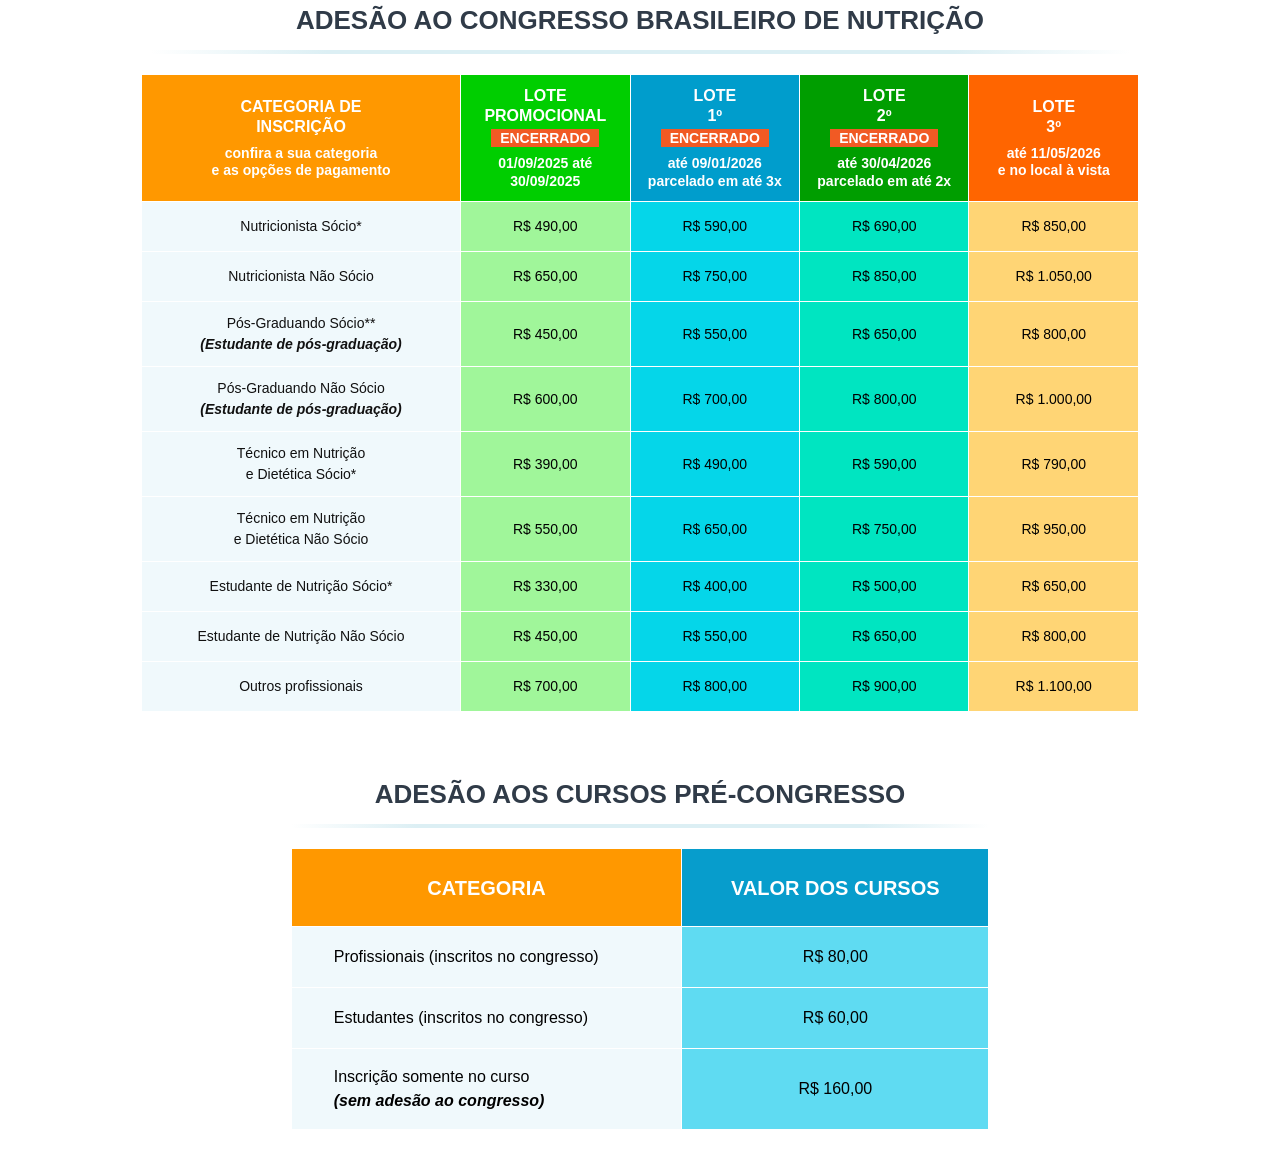
<file: trabalho02/index.html>
<!DOCTYPE html>
<html lang="pt-br">
<head>
    <meta charset="UTF-8">
    <meta name="viewport" content="width=device-width, initial-scale=1.0">
    <title>Tabelas - CONBRAN</title>
    <link href="https://cdn.jsdelivr.net/npm/bootstrap@5.3.3/dist/css/bootstrap.min.css" rel="stylesheet">
    <link rel="stylesheet" href="css/style.css">
</head>
<body>
    <main class="container-fluid tabelas-container">

        <section class="tabela-inscricao" aria-label="Tabela de inscrição e lotes">
            <h2 class="titulo-tabela">ADESÃO AO CONGRESSO BRASILEIRO DE NUTRIÇÃO</h2>
            <div class="table-responsive">
                <table class="table mb-0 tabela-lotes">
                    <caption class="visually-hidden">Categoria de inscrição e valores dos lotes do Congresso Brasileiro de Nutrição.</caption>
                    <thead>
                        <tr>
                            <th scope="col" class="cabecalho-categoria">
                                CATEGORIA DE<br>INSCRIÇÃO
                                <span>confira a sua categoria<br>e as opções de pagamento</span>
                            </th>
                            <th scope="col" class="cabecalho-promocional">
                                LOTE<br>PROMOCIONAL
                                <span class="status-lote">ENCERRADO</span>
                                <span>01/09/2025 até<br>30/09/2025</span>
                            </th>
                            <th scope="col" class="cabecalho-lote-um">
                                LOTE<br>1º
                                <span class="status-lote">ENCERRADO</span>
                                <span>até 09/01/2026<br>parcelado em até 3x</span>
                            </th>
                            <th scope="col" class="cabecalho-lote-dois">
                                LOTE<br>2º
                                <span class="status-lote">ENCERRADO</span>
                                <span>até 30/04/2026<br>parcelado em até 2x</span>
                            </th>
                            <th scope="col" class="cabecalho-lote-tres">
                                LOTE<br>3º
                                <span>até 11/05/2026<br>e no local à vista</span>
                            </th>
                        </tr>
                    </thead>
                    <tbody>
                        <tr>
                            <th scope="row" class="categoria-linha">Nutricionista Sócio*</th>
                            <td class="valor-promocional">R$ 490,00</td>
                            <td class="valor-lote-um">R$ 590,00</td>
                            <td class="valor-lote-dois">R$ 690,00</td>
                            <td class="valor-lote-tres">R$ 850,00</td>
                        </tr>
                        <tr>
                            <th scope="row" class="categoria-linha">Nutricionista Não Sócio</th>
                            <td class="valor-promocional">R$ 650,00</td>
                            <td class="valor-lote-um">R$ 750,00</td>
                            <td class="valor-lote-dois">R$ 850,00</td>
                            <td class="valor-lote-tres">R$ 1.050,00</td>
                        </tr>
                        <tr>
                            <th scope="row" class="categoria-linha">
                                Pós-Graduando Sócio**<br>
                                <em>(Estudante de pós-graduação)</em>
                            </th>
                            <td class="valor-promocional">R$ 450,00</td>
                            <td class="valor-lote-um">R$ 550,00</td>
                            <td class="valor-lote-dois">R$ 650,00</td>
                            <td class="valor-lote-tres">R$ 800,00</td>
                        </tr>
                        <tr>
                            <th scope="row" class="categoria-linha">
                                Pós-Graduando Não Sócio<br>
                                <em>(Estudante de pós-graduação)</em>
                            </th>
                            <td class="valor-promocional">R$ 600,00</td>
                            <td class="valor-lote-um">R$ 700,00</td>
                            <td class="valor-lote-dois">R$ 800,00</td>
                            <td class="valor-lote-tres">R$ 1.000,00</td>
                        </tr>
                        <tr>
                            <th scope="row" class="categoria-linha">
                                Técnico em Nutrição<br>e Dietética Sócio*
                            </th>
                            <td class="valor-promocional">R$ 390,00</td>
                            <td class="valor-lote-um">R$ 490,00</td>
                            <td class="valor-lote-dois">R$ 590,00</td>
                            <td class="valor-lote-tres">R$ 790,00</td>
                        </tr>
                        <tr>
                            <th scope="row" class="categoria-linha">
                                Técnico em Nutrição<br>e Dietética Não Sócio
                            </th>
                            <td class="valor-promocional">R$ 550,00</td>
                            <td class="valor-lote-um">R$ 650,00</td>
                            <td class="valor-lote-dois">R$ 750,00</td>
                            <td class="valor-lote-tres">R$ 950,00</td>
                        </tr>
                        <tr>
                            <th scope="row" class="categoria-linha">Estudante de Nutrição Sócio*</th>
                            <td class="valor-promocional">R$ 330,00</td>
                            <td class="valor-lote-um">R$ 400,00</td>
                            <td class="valor-lote-dois">R$ 500,00</td>
                            <td class="valor-lote-tres">R$ 650,00</td>
                        </tr>
                        <tr>
                            <th scope="row" class="categoria-linha">Estudante de Nutrição Não Sócio</th>
                            <td class="valor-promocional">R$ 450,00</td>
                            <td class="valor-lote-um">R$ 550,00</td>
                            <td class="valor-lote-dois">R$ 650,00</td>
                            <td class="valor-lote-tres">R$ 800,00</td>
                        </tr>
                        <tr>
                            <th scope="row" class="categoria-linha">Outros profissionais</th>
                            <td class="valor-promocional">R$ 700,00</td>
                            <td class="valor-lote-um">R$ 800,00</td>
                            <td class="valor-lote-dois">R$ 900,00</td>
                            <td class="valor-lote-tres">R$ 1.100,00</td>
                        </tr>
                    </tbody>
                </table>
            </div>

        </section>


    
        <section class="tabela-cursos" aria-label="Tabela de valores dos cursos pré-congresso">
            <h2 class="titulo-tabela">ADESÃO AOS CURSOS PRÉ-CONGRESSO</h2>
            <div class="table-responsive">
                <table class="table mb-0 tabela-valores-cursos">
                    <caption class="visually-hidden">Categorias e valores dos cursos pré-congresso.</caption>
                    <thead>
                        <tr>
                            <th scope="col" class="cabecalho-categoria-cursos">CATEGORIA</th>
                            <th scope="col" class="cabecalho-valor-cursos">VALOR DOS CURSOS</th>
                        </tr>
                    </thead>
                    <tbody>
                        <tr>
                            <td>Profissionais (inscritos no congresso)</td>
                            <td>R$ 80,00</td>
                        </tr>
                        <tr>
                            <td>Estudantes (inscritos no congresso)</td>
                            <td>R$ 60,00</td>
                        </tr>
                        <tr>
                            <td>Inscrição somente no curso<br><em>(sem adesão ao congresso)</em></td>
                            <td>R$ 160,00</td>
                        </tr>
                    </tbody>
                </table>
            </div>
        </section>

    </main>
</body>
</html>
</file>
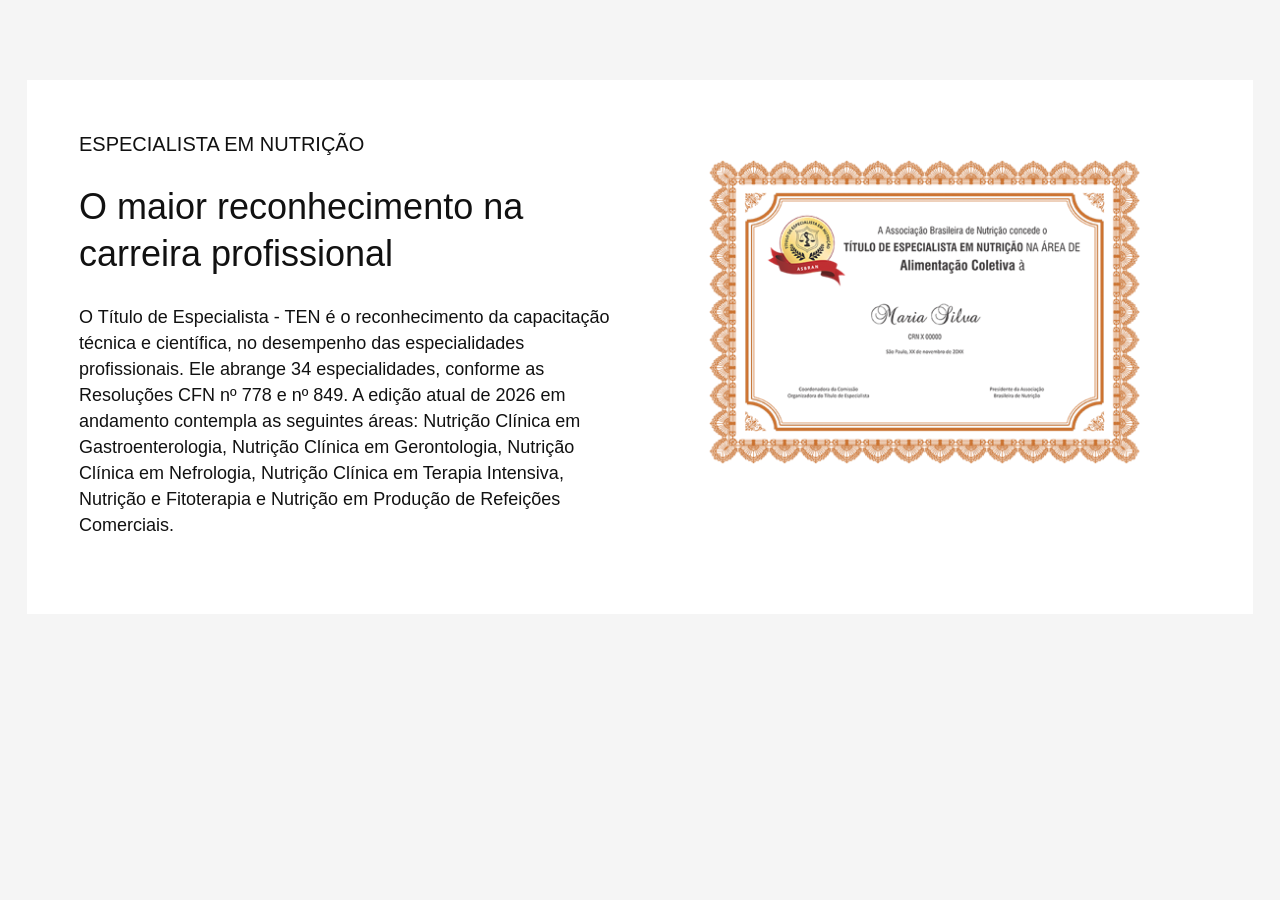
<file: trabalho01/asbran.html>
<!DOCTYPE html>
<html lang="pt-br">

<head>
    <meta charset="UTF-8">
    <meta name="viewport" content="width=device-width, initial-scale=1.0">
    <title>ASBRAN - Título e Certificação</title>
    <link rel="stylesheet" href="css/bootstrap.min.css">
    <link rel="stylesheet" href="css/estilo2.css">
</head>

<body>

    <section class="secao-titulo">
    <div class="container-fluid">
        <div class="area-titulo">
            <div class="row align-items-start">
                <div class="col-12 col-md-6 texto-titulo">

                    <h5>ESPECIALISTA EM NUTRIÇÃO</h5>

                    <h2>O maior reconhecimento na carreira profissional</h2>
                    <p>
                        O Título de Especialista - TEN é o reconhecimento da capacitação
                        técnica e científica, no desempenho das especialidades profissionais.
                        Ele abrange 34 especialidades, conforme as Resoluções CFN nº 778
                        e nº 849. A edição atual de 2026 em andamento contempla as seguintes
                        áreas: Nutrição Clínica em Gastroenterologia, Nutrição Clínica em
                        Gerontologia, Nutrição Clínica em Nefrologia, Nutrição Clínica em
                        Terapia Intensiva, Nutrição e Fitoterapia e Nutrição em Produção
                        de Refeições Comerciais.
                    </p>

                </div>

                <div class="col-12 col-md-6 imagem-titulo">
                    <img src="imagens/Diploma.png" alt="Diploma de especialista em nutrição" class="img-fluid">
                </div>
            </div>
        </div>
    </div>
</section>
</body>

</html>
</file>
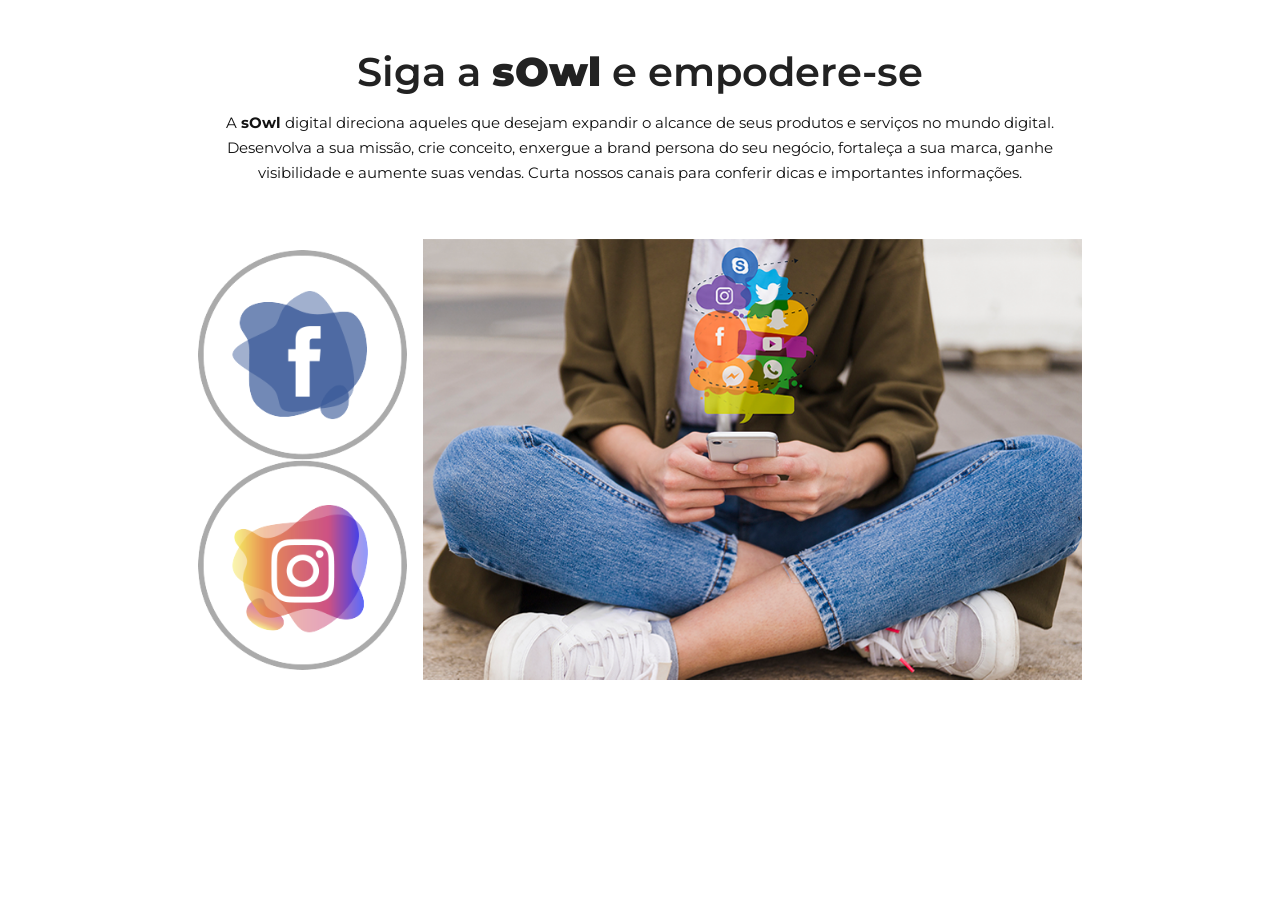
<file: trabalho01/sowl.html>
<!DOCTYPE html>
<html lang="pt-br">

<head>
    <meta charset="UTF-8">
    <meta name="viewport" content="width=device-width, initial-scale=1.0">
    <title>Sowl - Channel</title>
    <link rel="stylesheet" href="css/bootstrap.min.css">
    <link rel="preconnect" href="https://fonts.googleapis.com">
    <link rel="preconnect" href="https://fonts.gstatic.com" crossorigin>
    <link href="https://fonts.googleapis.com/css2?family=Montserrat:wght@400;500;600;700&display=swap" rel="stylesheet">
    <link rel="stylesheet" href="css/estilo.css">
</head>

<body>
    <section class="channel-section py-5">
        <div class="container">
            <div class="row">
                <div class="col-12 text-center">
                    <h1 class="channel-title">Siga a <b>sOwl</b> e empodere-se</h1>
                    
                    <p class="channel-description">
                        A <b>sOwl</b> digital direciona aqueles que desejam expandir o alcance de seus produtos e serviços no
                        mundo digital. Desenvolva a sua missão, crie conceito, enxergue a brand persona do seu negócio,
                        fortaleça a sua marca, ganhe visibilidade e aumente suas vendas. Curta nossos canais para
                        conferir dicas e importantes informações.
                    </p>
                </div>
            </div>

            <div class="row channel-content justify-content-center align-items-center g-3">
                <div class="col-md-3 text-center" >

                    <a href="https://www.facebook.com/sowl-digital-120995902902247" target="_blank">
                        <img src="imagens/facebook.png" alt="Facebook da sOwl" class="img-fluid">
                    </a>

                    <a href="https://www.instagram.com/sowl.digital" target="_blank">
                        <img src="imagens/instagram.png" alt="Instagram da sOwl" class="img-fluid">
                    </a>

                </div>

                <div class="col-md mt-xs-5 d-none d-sm-block ">
                    <img src="imagens/foto-canais.png" alt="Pessoa sentada usando um celular com ícones de redes sociais" class="img-fluid">
                </div>
            </div>
        </div>
    </section>
</body>

</html>
</file>
<file: trabalho02/css/style.css>
* {
    box-sizing: border-box;
}

html,
body {
    margin: 0;
    padding: 0;
    max-width: 100%;
    overflow-x: hidden;
    scrollbar-width: none;
}

html::-webkit-scrollbar,
body::-webkit-scrollbar {
    display: none;
}

body {
    background-color: #ffffff;
    color: #111111;
    font-family: Arial, Helvetica, sans-serif;
}

.tabelas-container {
    width: 100%;
    max-width: 1010px;
    margin: 0 auto;
    padding: 5px 6px 20px;
}

.table-responsive {
    overflow: visible;
}


.titulo-tabela {
    margin: 0 0 18px;
    color: #303b48;
    font-family: Arial, Helvetica, sans-serif;
    font-size: 26px;
    font-weight: 700;
    line-height: 1.2;
    text-align: center;
    text-transform: uppercase;
}

.titulo-tabela::after {
    content: "";
    display: block;
    width: 100%;
    max-width: 980px;
    height: 8px;
    margin: 12px auto 0;
    background:
        linear-gradient(90deg, transparent 0%, #dceff4 18%, #dceff4 82%, transparent 100%) center / 100% 4px no-repeat,
        linear-gradient(#079dcc, #079dcc) center / 52px 4px no-repeat;
}

.tabela-inscricao {
    width: 100%;
    margin: 0 auto;
}

.tabela-lotes {
    width: 100%;
    min-width: 0;
    margin: 0;
    table-layout: fixed;
    border-collapse: collapse;
    text-align: center;
    font-size: 14px;
}

.tabela-lotes th,
.tabela-lotes td {
    padding: 11px 7px;
    border: 1px solid #ffffff;
    vertical-align: middle;
    text-align: center;
}

.tabela-lotes thead th {
    height: 126px;
    color: #ffffff;
    font-size: 16px;
    font-weight: bold;
    line-height: 1.25;
}

.tabela-lotes thead th:first-child {
    width: 32%;
}

.tabela-lotes thead th:not(:first-child) {
    width: 17%;
}

.tabela-lotes thead th span {
    display: block;
    margin-top: 8px;
    font-size: 14px;
    font-weight: bold;
    line-height: 1.25;
}

.cabecalho-categoria,
.cabecalho-categoria-cursos {
    background-color: #ff9800 !important;
}

.cabecalho-promocional {
    background-color: #00ce00 !important;
}

.cabecalho-lote-um {
    background-color: #009dcc !important;
}

.cabecalho-lote-dois {
    background-color: #009e00 !important;
}

.cabecalho-lote-tres {
    background-color: #ff6500 !important;
}

.tabela-lotes thead th .status-lote {
    display: block;
    width: fit-content;
    margin: 3px auto 0;
    padding: 1px 9px;
    background-color: #f15a24;
    color: #ffffff;
    font-size: 14px;
    line-height: 1.15;
}

.tabela-lotes tbody th,
.tabela-lotes tbody td {
    height: 50px;
    font-size: 14px;
    font-weight: normal;
}

.tabela-lotes tbody .categoria-linha {
    background-color: #f0f9fc !important;
    color: #111111;
}

.tabela-lotes tbody .valor-promocional {
    background-color: #a0f69a !important;
}

.tabela-lotes tbody .valor-lote-um {
    background-color: #05d6e9 !important;
}

.tabela-lotes tbody .valor-lote-dois {
    background-color: #00e5c1 !important;
}

.tabela-lotes tbody .valor-lote-tres {
    background-color: #ffd575 !important;
}

.tabela-lotes em,
.tabela-valores-cursos em {
    font-weight: bold;
}



.tabela-cursos {
    width: 70%;
    max-width: 700px;
    margin: 68px auto 0;
}

.tabela-valores-cursos {
    width: 100%;
    min-width: 0;
    margin: 0;
    table-layout: fixed;
    border-collapse: collapse;
    text-align: center;
    font-size: 16px;
}

.tabela-valores-cursos th,
.tabela-valores-cursos td {
    padding: 16px 10px;
    border: 1px solid #ffffff;
    vertical-align: middle;
    text-align: center;
}

.tabela-valores-cursos thead th {
    height: 78px;
    color: #ffffff;
    font-size: 20px;
    font-weight: bold;
}

.tabela-valores-cursos thead th:first-child {
    width: 56%;
}

.tabela-valores-cursos thead th:last-child {
    width: 44%;
}

.cabecalho-valor-cursos {
    background-color: #079dcc !important;
}

.tabela-valores-cursos tbody td:first-child {
    background-color: #f0f9fc !important;
    text-align: left;
    padding-left: 42px;
}

.tabela-valores-cursos tbody td:last-child {
    background-color: #5fdbf2 !important;
}

.tabela-valores-cursos tbody tr {
    height: 61px;
}

@media (max-width: 700px) {
    .tabelas-container {
        padding: 5px 4px 15px;
    }

    .titulo-tabela {
        margin-bottom: 15px;
        font-size: 20px;
    }

    .titulo-tabela::after {
        margin-top: 10px;
    }

    .tabela-cursos {
        margin-top: 48px;
    }

    .tabela-lotes th,
    .tabela-lotes td {
        padding: 7px 3px;
        overflow-wrap: anywhere;
    }

    .tabela-lotes thead th {
        font-size: 11px;
    }

    .tabela-lotes thead th span,
    .tabela-lotes thead th .status-lote {
        font-size: 9px;
    }

    .tabela-lotes tbody th,
    .tabela-lotes tbody td {
        font-size: 10px;
    }

    .tabela-cursos {
        width: 100%;
        max-width: 100%;
    }

    .tabela-valores-cursos th,
    .tabela-valores-cursos td {
        padding: 10px 5px;
        font-size: 12px;
    }

    .tabela-valores-cursos thead th {
        font-size: 14px;
    }

    .tabela-valores-cursos tbody td:first-child {
        padding-left: 10px;
    }
}

@media (max-width: 420px) {
    .tabela-lotes thead th {
        font-size: 9px;
    }

    .tabela-lotes thead th span,
    .tabela-lotes thead th .status-lote {
        font-size: 8px;
    }

    .tabela-lotes tbody th,
    .tabela-lotes tbody td {
        font-size: 9px;
    }
}
</file>
<file: trabalho01/css/estilo2.css>
* {
    box-sizing: border-box;
}

body {
    font-family: "Roboto", Arial, sans-serif;
    background-color: #f5f5f5;
    margin: 0;
}

.secao-titulo {
    padding: 80px 15px 30px;
    background-color: #f5f5f5;
}

.area-titulo {
    background-color: #ffffff;
    max-width: 1230px;
    min-height: 534px;
    margin: 0 auto;
    padding: 52px;
}

.texto-titulo h5 {
    font-size: 20px;
    font-weight: 400;
    margin-bottom: 28px;
    color: #111111;
}

.texto-titulo h2 {
    font-size: 36px;
    font-weight: 400;
    line-height: 1.3;
    margin-bottom: 26px;
    color: #111111;
}

.texto-titulo p {
    font-size: 18px;
    font-weight: 400;
    line-height: 1.45;
    color: #111111;
}

.imagem-titulo {
    text-align: center;
    padding-top: 15px;
}

.imagem-titulo img {
    width: 100%;
    max-width: 470px;
    height: auto;
}

@media (max-width: 767px) {

    .area-titulo {
        padding: 30px 20px;
    }

    .texto-titulo h2 {
        font-size: 28px;
    }

    .texto-titulo p {
        font-size: 16px;
    }

    .imagem-titulo {
        padding-top: 25px;
    }

}
</file>
<file: trabalho01/css/estilo.css>
body {
    font-family: "Montserrat", Arial, Helvetica, sans-serif;
    font-weight: 400;
    color: #222222;
}

.channel-section {
    background-color: #ffffff;
    padding-top: 55px;
    padding-bottom: 70px;
}

.channel-title {
    font-size: 2.5rem;
    font-weight: 600;
    margin-bottom: 14px;
}

.channel-description {
    max-width: 900px;
    margin: 0 auto;
    color: #121212;
    font-size: 0.95rem;
    line-height: 1.65;
}

.channel-content {
    max-width: 900px;
    margin: 38px auto 0;
}

.channel-icons {
    display: flex;
    flex-direction: column;
    align-items: center;
    justify-content: center;
    gap: 8px;
}

.channel-icons img {
    display: block;
    width: 100%;
    max-width: 92px;
    height: auto;
}

.channel-photo img {
    display: block;
    width: 100%;
    height: auto;
}

@media (max-width: 575.98px) {
    .channel-section {
        padding-top: 38px;
        padding-bottom: 45px;
    }

    .channel-title {
        font-size: 1.35rem;
    }

    .channel-description {
        font-size: 0.7rem;
    }

    .channel-content {
        margin-top: 28px;
    }

    .channel-icons img {
        max-width: 72px;
    }
}
</file>
